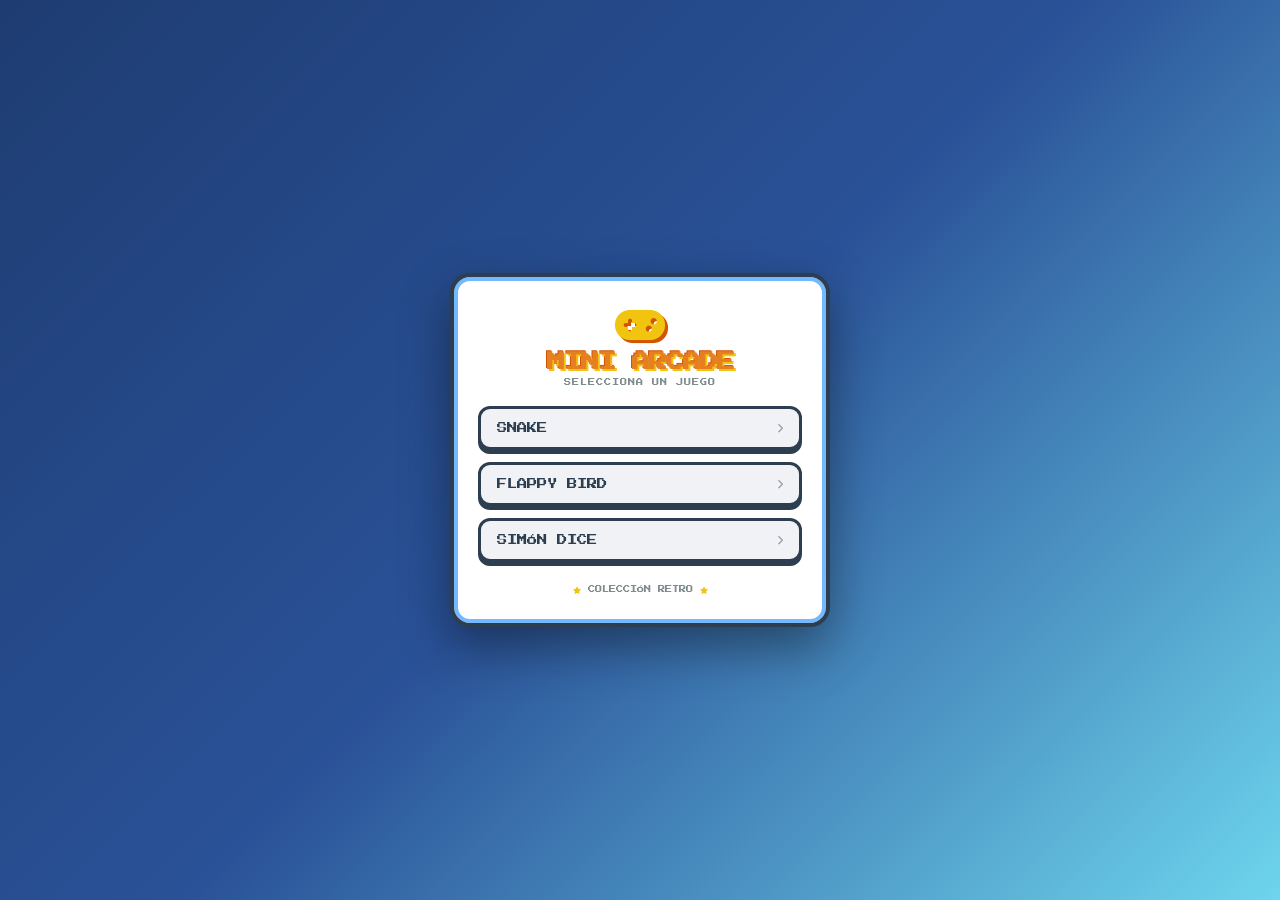
<file: index.html>
<!DOCTYPE html>
<html lang="es">
<head>
  <meta charset="UTF-8">
  <meta name="viewport" content="width=device-width, initial-scale=1.0">
  <title> Mini Arcade </title>
  
  <!-- Google Fonts: Retro Gaming Font -->
  <link rel="preconnect" href="https://fonts.googleapis.com">
  <link rel="preconnect" href="https://fonts.gstatic.com" crossorigin>
  <link href="https://fonts.googleapis.com/css2?family=Press+Start+2P&display=swap" rel="stylesheet">
  
  <!-- FontAwesome Icons -->
  <link rel="stylesheet" href="https://cdnjs.cloudflare.com/ajax/libs/font-awesome/6.5.1/css/all.min.css">
  
  <link rel="stylesheet" href="style.css">
  <link rel="icon" type="image/png" href="favicon.png">
</head>
<body>

  <main class="menu-card">
    <header class="menu-header">
      <i class="fa-solid fa-gamepad header-icon"></i>
      <h1>MINI ARCADE</h1>
      <p class="subtitle">SELECCIONA UN JUEGO</p>
    </header>

    <nav class="game-list">
      <button class="menu-btn btn-snake" onclick="location.href='Snake/index.html'">
        <span>SNAKE</span>
        <i class="fa-solid fa-chevron-right arrow"></i>
      </button>

      <button class="menu-btn btn-flappy" onclick="location.href='FlappyBird/index.html'">
        <span>FLAPPY BIRD</span>
        <i class="fa-solid fa-chevron-right arrow"></i>
      </button>

      <button class="menu-btn btn-simon" onclick="location.href='SimonDice/index.html'">
        <span>SIMÓN DICE</span>
        <i class="fa-solid fa-chevron-right arrow"></i>
      </button>
    </nav>

    <footer class="menu-footer">
      <p><i class="fa-solid fa-star"></i> COLECCIÓN RETRO <i class="fa-solid fa-star"></i></p>
    </footer>
  </main>

</body>
</html>
</file>
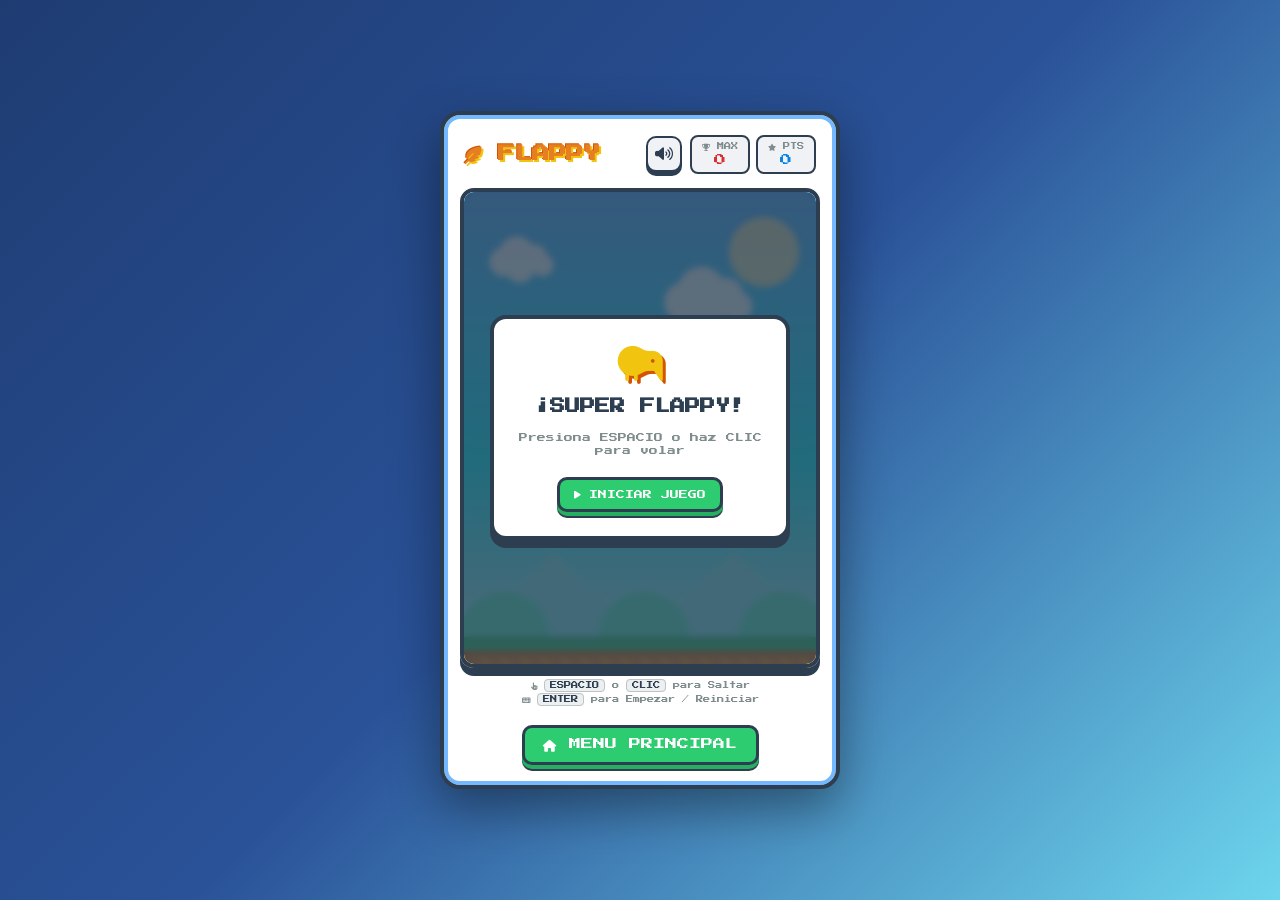
<file: FlappyBird/index.html>
<!DOCTYPE html>
<html lang="es">
<head>
  <meta charset="UTF-8">
  <meta name="viewport" content="width=device-width, initial-scale=1.0">
  <title>Flappy Bird</title>
  <link rel="icon" type="image/png" href="../favicon.png">

  <!-- Google Fonts: Retro Gaming Font -->
  <link rel="preconnect" href="https://fonts.googleapis.com">
  <link rel="preconnect" href="https://fonts.gstatic.com" crossorigin>
  <link href="https://fonts.googleapis.com/css2?family=Press+Start+2P&display=swap" rel="stylesheet">

  <!-- FontAwesome Icons -->
  <link rel="stylesheet" href="https://cdnjs.cloudflare.com/ajax/libs/font-awesome/6.5.1/css/all.min.css">


  <!-- Archivo CSS externo -->
  <link rel="stylesheet" href="style.css">
</head>
<body>

  <main class="game-card">
    <header class="game-header">
      <div class="header-title">
        <h1><i class="fa-solid fa-feather-pointed"></i> FLAPPY</h1>
      </div>
      
      <div class="header-right">
        <button id="muteBtn" class="btn-icon" title="Silenciar / Activar sonido">
          <i id="muteIcon" class="fa-solid fa-volume-high"></i>
        </button>

        <div class="scoreboard">
          <div class="score-box">
            <span class="label"><i class="fa-solid fa-trophy"></i> MAX</span>
            <span id="highScore">0</span>
          </div>
          <div class="score-box highlight">
            <span class="label"><i class="fa-solid fa-star"></i> PTS</span>
            <span id="score">0</span>
          </div>
        </div>
      </div>
    </header>

    <div class="canvas-wrapper">
      <canvas id="gameCanvas" width="360" height="480"></canvas>
      
      <!-- Overlay de Inicio -->
      <div id="startOverlay" class="overlay">
        <div class="overlay-content">
          <i class="fa-solid fa-kiwi-bird start-icon"></i>
          <h2>¡SUPER FLAPPY!</h2>
          <p>Presiona ESPACIO o haz CLIC para volar</p>
          <button id="startBtn" class="btn-primary">
            <i class="fa-solid fa-play"></i> INICIAR JUEGO
          </button>
        </div>
      </div>

      <!-- Overlay de Game Over -->
      <div id="gameOverOverlay" class="overlay hidden">
        <div class="overlay-content">
          <i class="fa-solid fa-heart-crack death-icon"></i>
          <h2>¡GAME OVER!</h2>
          <p class="final-score-badge">Puntaje: <span id="finalScore">0</span></p>
          <button id="restartBtn" class="btn-primary">
            <i class="fa-solid fa-rotate-right"></i> REINICIAR (ENTER)
          </button>
        </div>
      </div>
    </div>

    <footer class="game-controls">
      <p><i class="fa-solid fa-hand-pointer"></i> <span>ESPACIO</span> o <span>CLIC</span> para Saltar</p>
      <p><i class="fa-solid fa-keyboard"></i> <span>ENTER</span> para Empezar / Reiniciar</p>

      <button class="btn-primary back-btn" onclick="location.href='../index.html'">
        <i class="fa-solid fa-house"></i> MENU PRINCIPAL
     </button>
    </footer>
  </main>

  <!-- Archivo JavaScript externo -->
  <script src="script.js"></script>
</body>
</html>
</file>
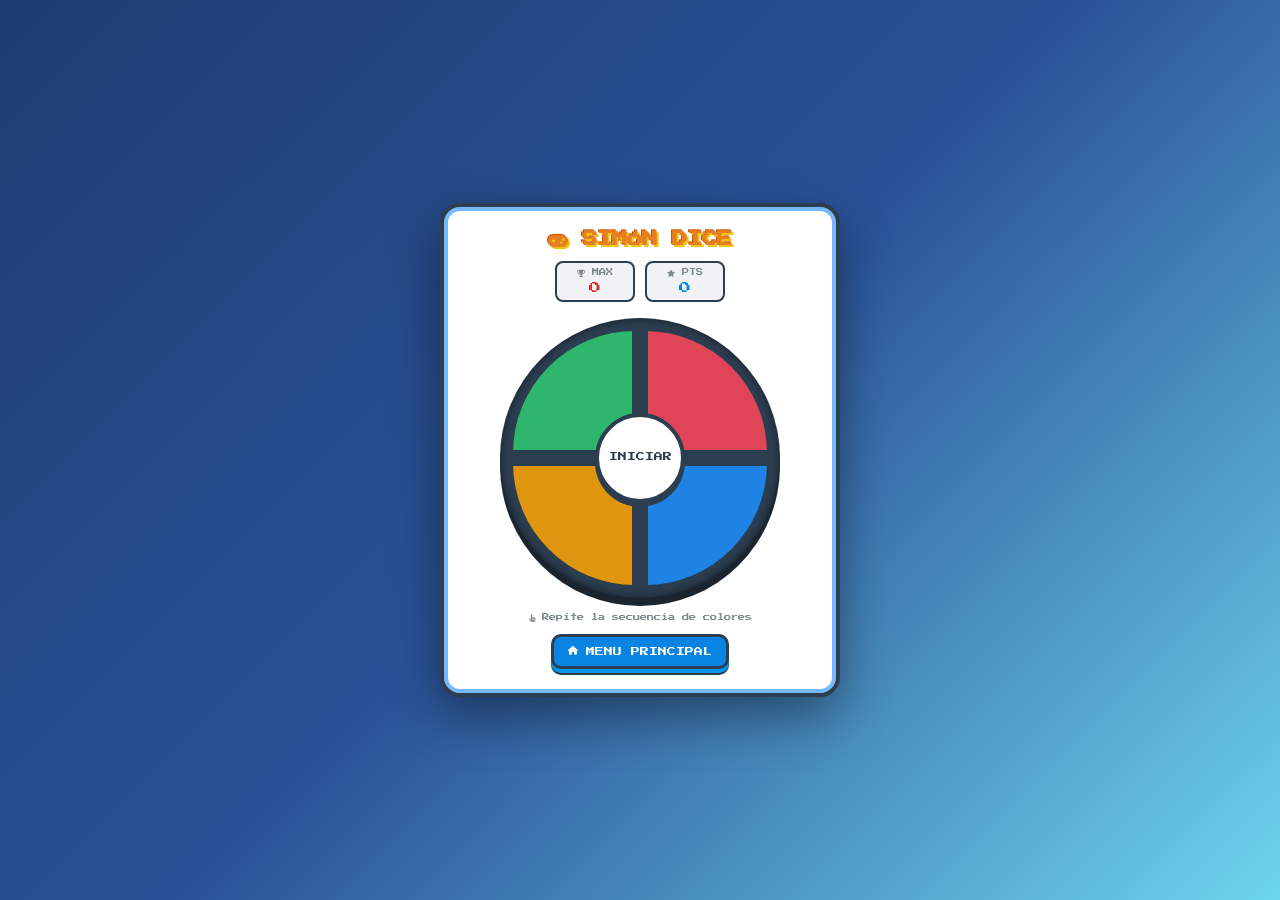
<file: SimonDice/index.html>
<!DOCTYPE html>
<html lang="es">
<head>
  <meta charset="UTF-8">
  <meta name="viewport" content="width=device-width, initial-scale=1.0">
  <title>Simón Dice</title>
  
  <link rel="preconnect" href="https://fonts.googleapis.com">
  <link rel="preconnect" href="https://fonts.gstatic.com" crossorigin>
  <link href="https://fonts.googleapis.com/css2?family=Press+Start+2P&display=swap" rel="stylesheet">
  <link rel="stylesheet" href="https://cdnjs.cloudflare.com/ajax/libs/font-awesome/6.5.1/css/all.min.css">
  <link rel="stylesheet" href="style.css">
</head>
<body>

  <main class="game-card">
    <header class="game-header">
      <h1><i class="fa-solid fa-gamepad"></i> SIMÓN DICE</h1>
      <div class="scoreboard">
        <div class="score-box">
          <span class="label"><i class="fa-solid fa-trophy"></i> MAX</span>
          <span id="highscore">0</span>
        </div>
        <div class="score-box highlight">
          <span class="label"><i class="fa-solid fa-star"></i> PTS</span>
          <span id="score">0</span>
        </div>
      </div>
    </header>

    <div class="board">
      <div class="simon-grid">
        <div class="pad green" id="pad-0" data-color="0"></div>
        <div class="pad red" id="pad-1" data-color="1"></div>
        <div class="pad yellow" id="pad-2" data-color="2"></div>
        <div class="pad blue" id="pad-3" data-color="3"></div>
        
        <button class="center-btn" id="startBtn">
          <span id="centerText">INICIAR</span>
        </button>
      </div>
    </div>

    <footer class="game-footer">
      <p class="instructions"><i class="fa-solid fa-hand-pointer"></i> Repite la secuencia de colores</p>
      <p id="gameOverMsg" class="game-over hidden"><i class="fa-solid fa-triangle-exclamation"></i> ¡PERDISTE! Clic al centro para reiniciar</p>
      
      <button class="btn-primary back-btn" onclick="location.href='../index.html'">
        <i class="fa-solid fa-house"></i> MENU PRINCIPAL
      </button>
    </footer>
  </main>

  <script src="script.js"></script>
</body>
</html>
</file>
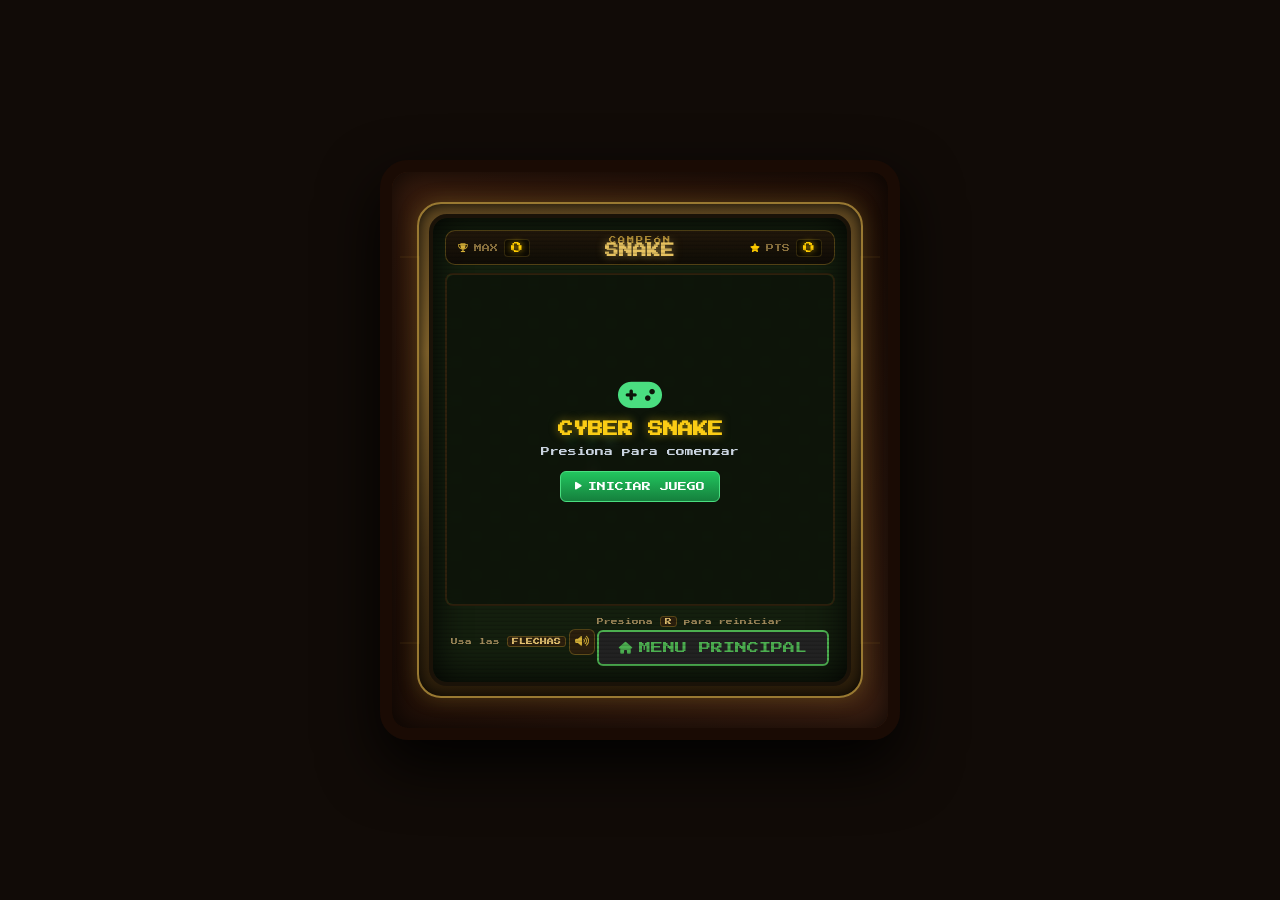
<file: Snake/index.html>
<!DOCTYPE html>
<html lang="es">
<head>
  <meta charset="UTF-8">
  <meta name="viewport" content="width=device-width, initial-scale=1.0">
  <title>Campeón Snake Arcade</title>
  <link rel="icon" type="image/png" href="../favicon.png">

  <!-- Fuente Retro Pixel -->
  <link rel="preconnect" href="https://fonts.googleapis.com">
  <link rel="preconnect" href="https://fonts.gstatic.com" crossorigin>
  <link href="https://fonts.googleapis.com/css2?family=Press+Start+2P&display=swap" rel="stylesheet">

  <!-- FontAwesome Icons -->
  <link rel="stylesheet" href="https://cdnjs.cloudflare.com/ajax/libs/font-awesome/6.5.1/css/all.min.css">

  <link rel="stylesheet" href="style.css">
</head>
<body>

  <!-- Mueble de Madera Arcade -->
  <div class="arcade-cabinet">
    
    <!-- Grabados / Detalle lateral de la madera -->
    <div class="wood-carving-left"></div>
    <div class="wood-carving-right"></div>

    <!-- Bisel / Marco Dorado de la Pantalla CRT -->
    <div class="crt-frame">
      
      <!-- Contenedor Principal de la Pantalla -->
      <div class="screen-container">
        
        <!-- Header superior dentro de la pantalla (Marcadores) -->
        <header class="arcade-header">
          <div class="score-display">
            <i class="fa-solid fa-trophy trophy-icon"></i>
            <span class="label">MAX</span>
            <span id="highScore" class="digital-num">0</span>
          </div>

          <div class="game-title">
            <span>CAMPEÓN</span>
            <h1>SNAKE</h1>
          </div>

          <div class="score-display">
            <i class="fa-solid fa-star star-icon"></i>
            <span class="label">PTS</span>
            <span id="score" class="digital-num">0</span>
          </div>
        </header>

        <!-- Lienzo del Juego (Canvas) -->
        <div class="canvas-wrapper">
          <canvas id="gameCanvas" width="400" height="340"></canvas>

          <!-- Overlay de Inicio -->
          <div id="startOverlay" class="overlay">
            <div class="overlay-content">
              <i class="fa-solid fa-gamepad start-icon"></i>
              <h2>CYBER SNAKE</h2>
              <p>Presiona para comenzar</p>
              <button id="startBtn" class="btn-primary">
                <i class="fa-solid fa-play"></i> INICIAR JUEGO
              </button>
            </div>
          </div>

          <!-- Overlay de Game Over -->
          <div id="gameOverOverlay" class="overlay hidden">
            <div class="overlay-content">
              <i class="fa-solid fa-skull-crossbones death-icon"></i>
              <h2>GAME OVER</h2>
              <p>Puntaje final: <span id="finalScore">0</span></p>
              <button id="restartBtn" class="btn-primary">
                <i class="fa-solid fa-rotate-right"></i> REINICIAR
              </button>
            </div>
          </div>
        </div>

        <!-- Controles Táctiles (D-Pad solo visible en móviles) -->
        <div class="dpad-container" id="dpadContainer">
          <button class="dpad-btn up" id="btnUp"><i class="fa-solid fa-caret-up"></i></button>
          <div class="dpad-middle">
            <button class="dpad-btn left" id="btnLeft"><i class="fa-solid fa-caret-left"></i></button>
            <button class="dpad-btn right" id="btnRight"><i class="fa-solid fa-caret-right"></i></button>
          </div>
          <button class="dpad-btn down" id="btnDown"><i class="fa-solid fa-caret-down"></i></button>
        </div>

        <!-- Footer inferior dentro de la pantalla (Instrucciones & Sonido) -->
        <footer class="arcade-footer">
          <div class="controls-hint">
            Usa las <strong>FLECHAS</strong>
          </div>
          <button id="muteBtn" class="btn-icon" title="Silenciar / Activar sonido">
            <i id="muteIcon" class="fa-solid fa-volume-high"></i>
          </button>
          <div class="controls-hint">
            Presiona <span class="key">R</span> para reiniciar

            <button class="btn-primary back-btn" onclick="location.href='../index.html'">
                <i class="fa-solid fa-house"></i> MENU PRINCIPAL
            </button>
          </div>
        </footer>

      </div> <!-- fin screen-container -->
    </div> <!-- fin crt-frame -->
  </div> <!-- fin arcade-cabinet -->

  <script src="script.js"></script>
</body>
</html>
</file>
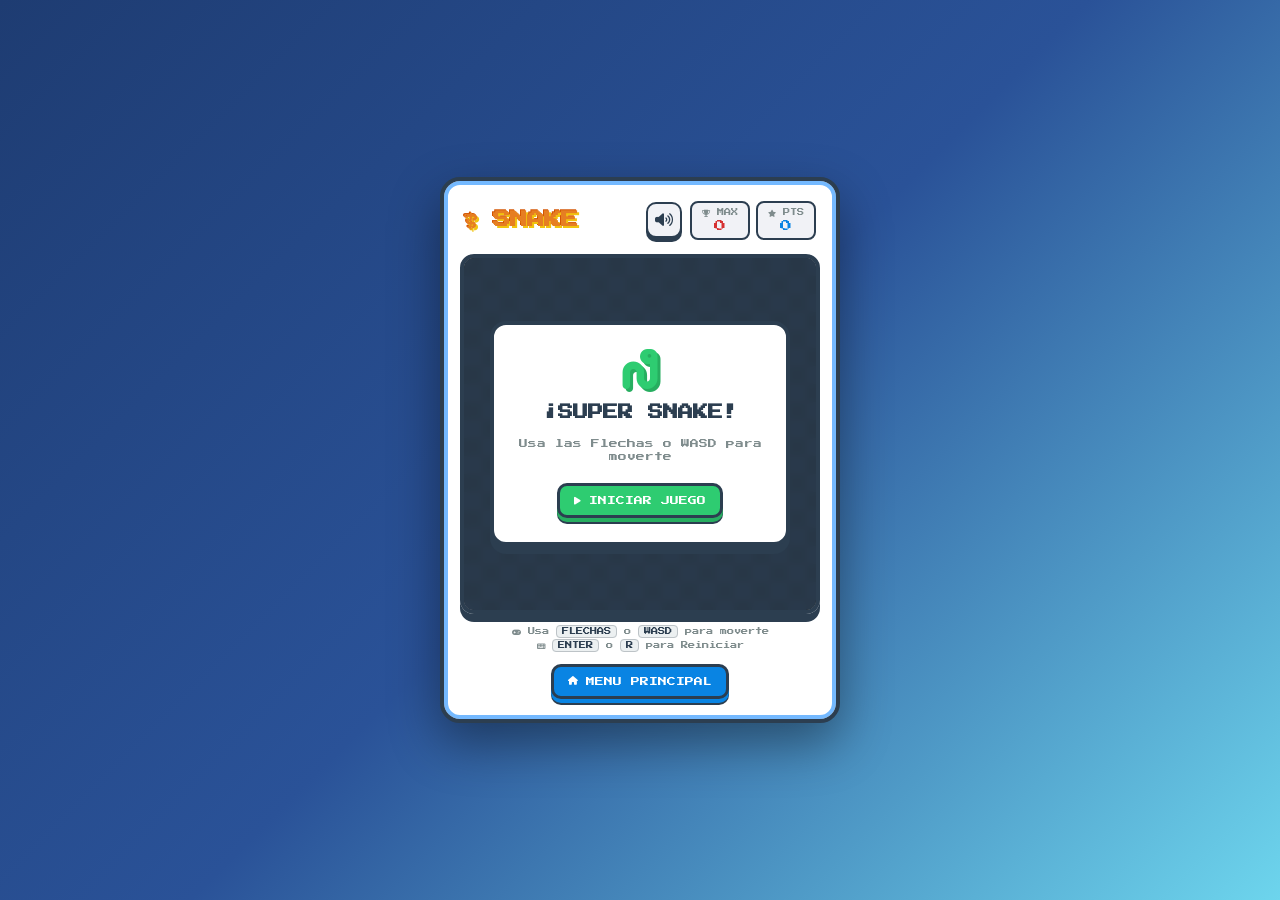
<file: frontend/Snake/index.html>
<!DOCTYPE html>
<html lang="es">
<head>
  <meta charset="UTF-8">
  <meta name="viewport" content="width=device-width, initial-scale=1.0">
  <title> Super Snake Arcade</title>
  <link rel="icon" type="image/png" href="../favicon.png">

  <link rel="preconnect" href="https://fonts.googleapis.com">
  <link rel="preconnect" href="https://fonts.gstatic.com" crossorigin>
  <link href="https://fonts.googleapis.com/css2?family=Press+Start+2P&display=swap" rel="stylesheet">
  <link rel="stylesheet" href="https://cdnjs.cloudflare.com/ajax/libs/font-awesome/6.5.1/css/all.min.css">
  <link rel="stylesheet" href="style.css">
</head>
<body>

  <main class="game-card">
    <header class="game-header">
      <div class="header-title">
        <h1><i class="fa-solid fa-staff-snake"></i> SNAKE</h1>
      </div>
      
      <div class="header-right">
        <button id="muteBtn" class="btn-icon" title="Silenciar / Activar sonido">
          <i id="muteIcon" class="fa-solid fa-volume-high"></i>
        </button>

        <div class="scoreboard">
          <div class="score-box">
            <span class="label"><i class="fa-solid fa-trophy"></i> MAX</span>
            <span id="highScore">0</span>
          </div>
          <div class="score-box highlight">
            <span class="label"><i class="fa-solid fa-star"></i> PTS</span>
            <span id="score">0</span>
          </div>
        </div>
      </div>
    </header>

    <div class="canvas-wrapper">
      <canvas id="gameCanvas" width="360" height="360"></canvas>
      
      <!-- Overlay de Inicio -->
      <div id="startOverlay" class="overlay">
        <div class="overlay-content">
          <i class="fa-solid fa-worm start-icon"></i>
          <h2>¡SUPER SNAKE!</h2>
          <p>Usa las Flechas o WASD para moverte</p>
          <button id="startBtn" class="btn-primary">
            <i class="fa-solid fa-play"></i> INICIAR JUEGO
          </button>
        </div>
      </div>

      <!-- Overlay de Game Over -->
      <div id="gameOverOverlay" class="overlay hidden">
        <div class="overlay-content">
          <i class="fa-solid fa-skull-crossbones death-icon"></i>
          <h2>¡GAME OVER!</h2>
          <p class="final-score-badge">Puntaje: <span id="finalScore">0</span></p>
          <button id="restartBtn" class="btn-primary">
            <i class="fa-solid fa-rotate-right"></i> REINICIAR (ENTER)
          </button>
        </div>
      </div>
    </div>

    <footer class="game-controls">
      <p><i class="fa-solid fa-gamepad"></i> Usa <span>FLECHAS</span> o <span>WASD</span> para moverte</p>
      <p><i class="fa-solid fa-keyboard"></i> <span>ENTER</span> o <span>R</span> para Reiniciar</p>

      <button class="btn-primary back-btn" onclick="location.href='../index.html'">
        <i class="fa-solid fa-house"></i> MENU PRINCIPAL
      </button>
    </footer>
  </main>

  <script src="script.js"></script>
</body>
</html>
</file>
<file: style.css>
:root {
  --bg-gradient: linear-gradient(135deg, #1e3c72 0%, #2a5298 50%, #6dd5ed 100%);
  --text-dark: #2c3e50;
  --font-retro: 'Press Start 2P', monospace;
}

* {
  margin: 0;
  padding: 0;
  box-sizing: border-box;
}

body {
  background: var(--bg-gradient);
  color: var(--text-dark);
  font-family: var(--font-retro);
  display: flex;
  justify-content: center;
  align-items: center;
  min-height: 100vh;
  overflow: hidden;
}

.menu-card {
  background: #ffffff;
  border: 4px solid #2c3e50;
  border-radius: 20px;
  padding: 28px 24px;
  box-shadow: 0 20px 50px rgba(0, 0, 0, 0.4), inset 0 0 0 4px #74b9ff;
  display: flex;
  flex-direction: column;
  align-items: center;
  gap: 20px;
  width: 380px;
  animation: fadeIn 0.3s ease-out;
}

.menu-header {
  text-align: center;
  display: flex;
  flex-direction: column;
  align-items: center;
  gap: 8px;
}

.header-icon {
  font-size: 2.5rem;
  color: #f1c40f;
  text-shadow: 3px 3px 0 #d35400;
  animation: bounce 1.2s infinite alternate ease-in-out;
}

h1 {
  font-size: 1.15rem;
  color: #e67e22;
  text-shadow: 2px 2px 0px #f1c40f, -1px -1px 0px #d35400;
  letter-spacing: -1px;
}

.subtitle {
  font-size: 0.45rem;
  color: #7f8c8d;
  letter-spacing: 1px;
}

.game-list {
  width: 100%;
  display: flex;
  flex-direction: column;
  gap: 12px;
}

.menu-btn {
  width: 100%;
  background: #f1f2f6;
  color: #2c3e50;
  border: 3px solid #2c3e50;
  font-family: var(--font-retro);
  padding: 14px 16px;
  font-size: 0.65rem;
  border-radius: 12px;
  cursor: pointer;
  transition: all 0.15s ease;
  display: flex;
  align-items: center;
  justify-content: space-between;
  box-shadow: 0 4px 0 #2c3e50;
}

.menu-btn span {
  flex-grow: 1;
  text-align: left;
}

.menu-btn .arrow {
  font-size: 0.6rem;
  opacity: 0.5;
  transition: transform 0.15s ease;
}

/* Efectos de Hover */
.btn-snake:hover {
  background: #2ecc71;
  color: #ffffff;
  transform: translateY(-2px);
  box-shadow: 0 6px 0 #27ae60, 0 8px 0 #2c3e50;
}

.btn-flappy:hover {
  background: #f1c40f;
  color: #ffffff;
  transform: translateY(-2px);
  box-shadow: 0 6px 0 #d35400, 0 8px 0 #2c3e50;
}

.btn-simon:hover {
  background: #0984e3;
  color: #ffffff;
  transform: translateY(-2px);
  box-shadow: 0 6px 0 #0984e3, 0 8px 0 #2c3e50;
}

.menu-btn:hover .arrow {
  opacity: 1;
  transform: translateX(3px);
}

.menu-footer {
  font-size: 0.45rem;
  color: #7f8c8d;
  margin-top: 4px;
}

.menu-footer i {
  color: #f1c40f;
}

@keyframes fadeIn {
  from { opacity: 0; transform: scale(0.95); }
  to { opacity: 1; transform: scale(1); }
}

@keyframes bounce {
  from { transform: translateY(0); }
  to { transform: translateY(-8px); }
}
</file>
<file: FlappyBird/style.css>
:root {
  --bg-color: #1a2636;
  --card-bg: rgba(255, 255, 255, 0.95);
  --accent-yellow: #ffd000;
  --accent-green: #2ecc71;
  --accent-red: #ff4757;
  --accent-blue: #00a8ff;
  --text-dark: #2c3e50;
  --font-retro: 'Press Start 2P', monospace;
}

* {
  margin: 0;
  padding: 0;
  box-sizing: border-box;
}

body {
  background: linear-gradient(135deg, #1e3c72 0%, #2a5298 50%, #6dd5ed 100%);
  color: var(--text-dark);
  font-family: var(--font-retro);
  display: flex;
  justify-content: center;
  align-items: center;
  min-height: 100vh;
  overflow: hidden;
  position: relative;
}

.game-card {
  position: relative;
  z-index: 1;
  background: #ffffff;
  border: 4px solid #2c3e50;
  border-radius: 20px;
  padding: 20px;
  box-shadow: 0 20px 50px rgba(0, 0, 0, 0.4), inset 0 0 0 4px #74b9ff;
  display: flex;
  flex-direction: column;
  align-items: center;
  gap: 14px;
  width: 400px;
}

.game-header {
  width: 100%;
  display: flex;
  justify-content: space-between;
  align-items: center;
}

.header-title {
  display: flex;
  align-items: center;
  gap: 8px;
}

h1 {
  font-size: 1.1rem;
  color: #e67e22;
  text-shadow: 2px 2px 0px #f1c40f, -1px -1px 0px #d35400;
  letter-spacing: -1px;
}

.header-right {
  display: flex;
  align-items: center;
  gap: 8px;
}

.btn-icon {
  background: #f1f2f6;
  border: 2px solid #2c3e50;
  color: #2c3e50;
  width: 36px;
  height: 36px;
  border-radius: 10px;
  cursor: pointer;
  display: flex;
  justify-content: center;
  align-items: center;
  font-size: 0.9rem;
  transition: all 0.15s ease;
  box-shadow: 0 4px 0 #2c3e50;
}

.btn-icon:hover {
  background: #ffeaa7;
  transform: translateY(-2px);
  box-shadow: 0 6px 0 #2c3e50;
}

.btn-icon.muted {
  color: #a4b0be;
}

.scoreboard {
  display: flex;
  gap: 6px;
}

.score-box {
  background: #f1f2f6;
  padding: 6px 8px;
  border-radius: 8px;
  border: 2px solid #2c3e50;
  display: flex;
  flex-direction: column;
  align-items: center;
  font-size: 0.5rem;
  min-width: 60px;
}

.score-box .label {
  color: #7f8c8d;
  margin-bottom: 3px;
  font-size: 0.45rem;
}

.score-box.highlight #score {
  color: #0984e3;
  font-size: 0.75rem;
}

.score-box #highScore {
  color: #d63031;
  font-size: 0.75rem;
}

.canvas-wrapper {
  position: relative;
  border-radius: 14px;
  overflow: hidden;
  box-shadow: 0 8px 0 #2c3e50;
  border: 4px solid #2c3e50;
  width: 360px;
  height: 480px;
}

canvas {
  display: block;
  background: #70c5ce;
}

.overlay {
  position: absolute;
  top: 0;
  left: 0;
  width: 100%;
  height: 100%;
  background: rgba(44, 62, 80, 0.75);
  backdrop-filter: blur(3px);
  display: flex;
  justify-content: center;
  align-items: center;
  animation: fadeIn 0.25s ease;
  z-index: 10;
}

.overlay-content {
  text-align: center;
  display: flex;
  flex-direction: column;
  align-items: center;
  gap: 14px;
  padding: 24px;
  background: #ffffff;
  border: 4px solid #2c3e50;
  border-radius: 16px;
  box-shadow: 0 8px 0 #2c3e50;
  width: 85%;
}

.start-icon {
  font-size: 2.5rem;
  color: #f1c40f;
  text-shadow: 3px 3px 0 #d35400;
  animation: bounce 1.2s infinite alternate ease-in-out;
}

.death-icon {
  font-size: 2.5rem;
  color: #e74c3c;
  text-shadow: 3px 3px 0 #c0392b;
  animation: shake 0.5s infinite;
}

.overlay h2 {
  color: #2c3e50;
  font-size: 0.95rem;
  line-height: 1.3;
}

#gameOverOverlay h2 {
  color: #c0392b;
}

.overlay p {
  font-size: 0.55rem;
  color: #7f8c8d;
  line-height: 1.5;
}

.final-score-badge {
  font-size: 0.8rem !important;
  color: #27ae60 !important;
  font-weight: bold;
  margin-top: 4px;
}

.btn-primary {
  margin-top: 6px;
  background: #2ecc71;
  color: #ffffff;
  border: 3px solid #2c3e50;
  font-family: var(--font-retro);
  padding: 10px 14px;
  font-size: 0.55rem;
  border-radius: 10px;
  cursor: pointer;
  transition: all 0.15s ease;
  display: flex;
  align-items: center;
  gap: 8px;
  box-shadow: 0 4px 0 #27ae60, 0 6px 0 #2c3e50;
}

.btn-primary:hover {
  transform: translateY(-2px);
  background: #58d68d;
  box-shadow: 0 6px 0 #27ae60, 0 8px 0 #2c3e50;
}

.game-controls {
  font-size: 0.45rem;
  color: #7f8c8d;
  display: flex;
  flex-direction: column;
  gap: 6px;
  text-align: center;
}

.game-controls span {
  color: #2c3e50;
  background: #ecf0f1;
  border: 1px solid #bdc3c7;
  padding: 2px 5px;
  border-radius: 4px;
}

.hidden {
  display: none !important;
}

.back-btn {
  margin-top: 15px;
  display: inline-block;
  font-size: 12px;
}

@keyframes fadeIn {
  from { opacity: 0; transform: scale(0.95); }
  to { opacity: 1; transform: scale(1); }
}

@keyframes bounce {
  from { transform: translateY(0); }
  to { transform: translateY(-10px); }
}

@keyframes shake {
  0%, 100% { transform: rotate(0deg); }
  25% { transform: rotate(-8deg); }
  75% { transform: rotate(8deg); }
}
</file>
<file: SimonDice/style.css>
:root {
  --bg-gradient: linear-gradient(135deg, #1e3c72 0%, #2a5298 50%, #6dd5ed 100%);
  --text-dark: #2c3e50;
  --font-retro: 'Press Start 2P', monospace;
  
  /* Colores Simon Arcade */
  --green: #2ecc71;
  --green-active: #a3e635;
  --red: #ff4757;
  --red-active: #ff7675;
  --yellow: #ffa502;
  --yellow-active: #ffeaa7;
  --blue: #1e90ff;
  --blue-active: #74b9ff;
}

* {
  margin: 0;
  padding: 0;
  box-sizing: border-box;
}

body {
  background: var(--bg-gradient);
  color: var(--text-dark);
  font-family: var(--font-retro);
  display: flex;
  justify-content: center;
  align-items: center;
  min-height: 100vh;
  overflow: hidden;
}

.game-card {
  background: #ffffff;
  border: 4px solid #2c3e50;
  border-radius: 20px;
  padding: 24px;
  box-shadow: 0 20px 50px rgba(0, 0, 0, 0.4), inset 0 0 0 4px #74b9ff;
  display: flex;
  flex-direction: column;
  align-items: center;
  gap: 16px;
  width: 400px;
}

.game-header {
  width: 100%;
  display: flex;
  flex-direction: column;
  align-items: center;
  gap: 12px;
}

h1 {
  font-size: 1rem;
  color: #e67e22;
  text-shadow: 2px 2px 0px #f1c40f, -1px -1px 0px #d35400;
  letter-spacing: -1px;
}

.scoreboard {
  display: flex;
  gap: 10px;
}

.score-box {
  background: #f1f2f6;
  padding: 6px 10px;
  border-radius: 8px;
  border: 2px solid #2c3e50;
  display: flex;
  flex-direction: column;
  align-items: center;
  font-size: 0.5rem;
  min-width: 80px;
}

.score-box .label {
  color: #7f8c8d;
  margin-bottom: 4px;
  font-size: 0.45rem;
}

.score-box.highlight #score {
  color: #0984e3;
  font-size: 0.75rem;
}

.score-box #highscore {
  color: #d63031;
  font-size: 0.75rem;
}

/* Tablero circular de Simón */
.board {
  position: relative;
  width: 280px;
  height: 280px;
  border-radius: 50%;
  background: #2c3e50;
  padding: 10px;
  box-shadow: 0 8px 0 #1a252f, inset 0 0 10px rgba(0, 0, 0, 0.5);
}

.simon-grid {
  position: relative;
  width: 100%;
  height: 100%;
  display: grid;
  grid-template-columns: 1fr 1fr;
  grid-template-rows: 1fr 1fr;
  gap: 10px;
  border-radius: 50%;
  overflow: hidden;
}

.pad {
  cursor: pointer;
  transition: all 0.1s ease;
  border: 3px solid #2c3e50;
  opacity: 0.85;
}

.pad:hover {
  opacity: 1;
}

.pad.green {
  background: var(--green);
  border-top-left-radius: 100%;
}

.pad.red {
  background: var(--red);
  border-top-right-radius: 100%;
}

.pad.yellow {
  background: var(--yellow);
  border-bottom-left-radius: 100%;
}

.pad.blue {
  background: var(--blue);
  border-bottom-right-radius: 100%;
}

/* Efecto de encendido */
.pad.green.active {
  background: var(--green-active);
  box-shadow: 0 0 25px var(--green-active);
  opacity: 1;
}

.pad.red.active {
  background: var(--red-active);
  box-shadow: 0 0 25px var(--red-active);
  opacity: 1;
}

.pad.yellow.active {
  background: var(--yellow-active);
  box-shadow: 0 0 25px var(--yellow-active);
  opacity: 1;
}

.pad.blue.active {
  background: var(--blue-active);
  box-shadow: 0 0 25px var(--blue-active);
  opacity: 1;
}

/* Botón Central */
.center-btn {
  position: absolute;
  top: 50%;
  left: 50%;
  transform: translate(-50%, -50%);
  width: 90px;
  height: 90px;
  border-radius: 50%;
  background: #ffffff;
  border: 4px solid #2c3e50;
  display: flex;
  justify-content: center;
  align-items: center;
  cursor: pointer;
  box-shadow: 0 4px 0 #2c3e50;
  transition: all 0.15s ease;
  font-family: var(--font-retro);
  z-index: 5;
}

.center-btn:hover {
  transform: translate(-50%, -52%);
  background: #ffeaa7;
  box-shadow: 0 6px 0 #2c3e50;
}

.center-btn:active {
  transform: translate(-50%, -48%);
  box-shadow: 0 2px 0 #2c3e50;
}

#centerText {
  font-size: 0.55rem;
  color: #2c3e50;
  text-align: center;
  line-height: 1.2;
}

/* Footer y Botones */
.game-footer {
  width: 100%;
  text-align: center;
  display: flex;
  flex-direction: column;
  align-items: center;
  gap: 12px;
}

.instructions {
  font-size: 0.45rem;
  color: #7f8c8d;
}

.game-over {
  font-size: 0.45rem;
  color: #e74c3c;
  animation: shake 0.5s infinite;
}

.hidden {
  display: none !important;
}

.btn-primary {
  background: #2ecc71;
  color: #ffffff;
  border: 3px solid #2c3e50;
  font-family: var(--font-retro);
  padding: 10px 14px;
  font-size: 0.55rem;
  border-radius: 10px;
  cursor: pointer;
  box-shadow: 0 4px 0 #27ae60, 0 6px 0 #2c3e50;
  transition: all 0.15s ease;
  display: inline-flex;
  align-items: center;
  gap: 8px;
  text-decoration: none;
}

.btn-primary:hover {
  transform: translateY(-2px);
  box-shadow: 0 6px 0 #27ae60, 0 8px 0 #2c3e50;
}

.btn-primary:active {
  transform: translateY(2px);
  box-shadow: 0 2px 0 #27ae60, 0 4px 0 #2c3e50;
}

.back-btn {
  background: #0984e3 !important;
  box-shadow: 0 4px 0 #0097e6, 0 6px 0 #2c3e50 !important;
}

.back-btn:hover {
  background: #74b9ff !important;
  box-shadow: 0 6px 0 #0097e6, 0 8px 0 #2c3e50 !important;
}

@keyframes shake {
  0%, 100% { transform: rotate(0deg); }
  25% { transform: rotate(-2deg); }
  75% { transform: rotate(2deg); }
}
</file>
<file: Snake/style.css>
:root {
  --wood-dark: #2b170c;
  --wood-mid: #3d2112;
  --wood-light: #522d19;
  --gold-accent: #d4af37;
  --gold-glow: rgba(212, 175, 55, 0.4);
  --digital-yellow: #ffcc00;
  --font-retro: 'Press Start 2P', monospace;
}

* {
  margin: 0;
  padding: 0;
  box-sizing: border-box;
}

body {
  background-color: #110b07;
  display: flex;
  justify-content: center;
  align-items: center;
  min-height: 100vh;
  font-family: var(--font-retro);
  overflow: hidden;
}

/* Mueble Arcade de Madera con Relieve */
.arcade-cabinet {
  position: relative;
  width: 520px;
  background: linear-gradient(135deg, #381c0e 0%, #200f07 50%, #3d2012 100%);
  border: 12px solid #1a0b04;
  border-radius: 28px;
  padding: 30px 25px;
  box-shadow: 
    inset 0 0 30px rgba(0, 0, 0, 0.8),
    0 25px 60px rgba(0, 0, 0, 0.9);
  display: flex;
  justify-content: center;
  align-items: center;
}

/* Grabados decorativos en los laterales de madera */
.wood-carving-left, .wood-carving-right {
  position: absolute;
  top: 15%;
  width: 20px;
  height: 70%;
  border-top: 2px solid rgba(212, 175, 55, 0.2);
  border-bottom: 2px solid rgba(212, 175, 55, 0.2);
  opacity: 0.3;
  pointer-events: none;
}
.wood-carving-left { left: 8px; border-right: 2px solid rgba(212, 175, 55, 0.2); }
.wood-carving-right { right: 8px; border-left: 2px solid rgba(212, 175, 55, 0.2); }

/* Bisel dorado / Marco de la pantalla CRT */
.crt-frame {
  width: 100%;
  background: linear-gradient(180deg, #5e4620 0%, #8a6a2f 30%, #4a3617 70%, #2b1d0a 100%);
  padding: 10px;
  border-radius: 24px;
  box-shadow: 
    inset 0 0 15px rgba(0, 0, 0, 0.9),
    0 0 20px rgba(212, 175, 55, 0.25);
  border: 2px solid #997932;
}

/* Pantalla CRT curvada en las esquinas con brillo interno */
.screen-container {
  background: #141f0e;
  border-radius: 18px;
  padding: 12px;
  box-shadow: inset 0 0 35px rgba(0, 0, 0, 0.95);
  border: 4px solid #1a1208;
  display: flex;
  flex-direction: column;
  align-items: center;
  gap: 8px;
  position: relative;
  overflow: hidden;
}

/* Efecto de líneas de escaneo CRT en la pantalla */
.screen-container::before {
  content: "";
  position: absolute;
  top: 0; left: 0; right: 0; bottom: 0;
  background: repeating-linear-gradient(
    rgba(0, 0, 0, 0) 0px,
    rgba(0, 0, 0, 0) 2px,
    rgba(0, 0, 0, 0.15) 3px,
    rgba(0, 0, 0, 0.15) 4px
  );
  pointer-events: none;
  z-index: 5;
}

/* Header superior (Marcador dorado / retro) */
.arcade-header {
  width: 100%;
  display: flex;
  justify-content: space-between;
  align-items: center;
  background: linear-gradient(180deg, rgba(35, 23, 10, 0.9) 0%, rgba(15, 10, 5, 0.9) 100%);
  border: 1px solid rgba(212, 175, 55, 0.3);
  border-radius: 10px;
  padding: 6px 12px;
}

.game-title {
  text-align: center;
}
.game-title span {
  font-size: 0.45rem;
  color: #b38f38;
  letter-spacing: 2px;
  display: block;
}
.game-title h1 {
  font-size: 0.85rem;
  color: #e6c260;
  text-shadow: 0 0 8px rgba(230, 194, 96, 0.6);
}

.score-display {
  display: flex;
  align-items: center;
  gap: 6px;
  font-size: 0.55rem;
}

.trophy-icon { color: #d4af37; }
.star-icon { color: #ffcc00; }
.label { color: #8c733f; font-size: 0.5rem; }

.digital-num {
  color: var(--digital-yellow);
  text-shadow: 0 0 6px rgba(255, 204, 0, 0.8);
  font-size: 0.75rem;
  background: #0d0a02;
  padding: 2px 6px;
  border-radius: 4px;
  border: 1px solid rgba(212, 175, 55, 0.2);
}

/* Contenedor del Canvas */
.canvas-wrapper {
  position: relative;
  width: 100%;
  border-radius: 8px;
  overflow: hidden;
  border: 2px solid #2e210d;
}

canvas {
  display: block;
  width: 100%;
  background: #1e3314;
}

/* Overlays (Inicio / Game Over) */
.overlay {
  position: absolute;
  top: 0; left: 0;
  width: 100%; height: 100%;
  background: rgba(12, 18, 9, 0.92);
  backdrop-filter: blur(3px);
  display: flex;
  justify-content: center;
  align-items: center;
  z-index: 10;
}

.overlay-content {
  text-align: center;
  display: flex;
  flex-direction: column;
  align-items: center;
  gap: 10px;
}

.start-icon { font-size: 2.2rem; color: #4ade80; }
.death-icon { font-size: 2.2rem; color: #ef4444; }

.overlay h2 {
  color: #facc15;
  font-size: 0.95rem;
  text-shadow: 0 0 8px rgba(250, 204, 21, 0.5);
}

.overlay p {
  font-size: 0.55rem;
  color: #cbd5e1;
}

.btn-primary {
  background: linear-gradient(180deg, #22c55e 0%, #15803d 100%);
  color: #fff;
  border: 1px solid #4ade80;
  font-family: var(--font-retro);
  padding: 10px 14px;
  font-size: 0.55rem;
  border-radius: 6px;
  cursor: pointer;
  transition: transform 0.15s ease;
  display: flex;
  align-items: center;
  gap: 6px;
  margin-top: 5px;
}

.btn-primary:hover {
  transform: scale(1.05);
}

/* Footer de la Pantalla Arcade */
.arcade-footer {
  width: 100%;
  display: flex;
  justify-content: space-between;
  align-items: center;
  padding: 4px 6px;
}

.controls-hint {
  font-size: 0.42rem;
  color: #a38c5d;
}

.controls-hint strong, .controls-hint .key {
  color: #e2c070;
  background: #2b1f0d;
  padding: 1px 4px;
  border-radius: 3px;
  border: 1px solid rgba(212, 175, 55, 0.3);
}

.btn-icon {
  background: #2b1f0d;
  border: 1px solid rgba(212, 175, 55, 0.3);
  color: #d4af37;
  width: 26px;
  height: 26px;
  border-radius: 6px;
  cursor: pointer;
  display: flex;
  justify-content: center;
  align-items: center;
  font-size: 0.7rem;
}

.btn-icon.muted {
  color: #64748b;
}

.hidden {
  display: none !important;
}

.back-menu {
  text-align: center;
  margin-top: 15px;
}

.back-btn {
  padding: 10px 20px;
  background: #222;
  border: 2px solid #4CAF50;
  color: #4CAF50;
  font-family: 'Press Start 2P', cursive;
  cursor: pointer;
  font-size: 12px;
}

.back-btn:hover {
  background: #4CAF50;
  color: black;
}
/* Oculto por defecto en computadoras y escritorios */
.dpad-container {
  display: none;
}

/* Solo se activa en celulares / dispositivos táctiles (pantallas <= 768px) */
@media (max-width: 768px) {
  body {
    padding: 10px;
  }

  .arcade-cabinet {
    width: 100%;
    max-width: 480px;
    padding: 15px 10px;
  }

  .dpad-container {
    display: flex;
    flex-direction: column;
    align-items: center;
    gap: 4px;
    margin-top: 6px;
    z-index: 20;
    user-select: none;
    -webkit-user-select: none;
    touch-action: manipulation;
  }

  .dpad-middle {
    display: flex;
    gap: 30px;
  }

  .dpad-btn {
    width: 46px;
    height: 46px;
    background: linear-gradient(180deg, #3d2112 0%, #1e0b04 100%);
    border: 2px solid var(--gold-accent);
    color: var(--digital-yellow);
    border-radius: 8px;
    font-size: 1.2rem;
    display: flex;
    justify-content: center;
    align-items: center;
    box-shadow: 0 4px 0 #100602, inset 0 1px 2px rgba(255, 255, 255, 0.2);
    cursor: pointer;
    touch-action: manipulation;
  }

  .dpad-btn:active {
    transform: translateY(2px);
    box-shadow: 0 2px 0 #100602;
    background: #522d19;
  }
}
</file>
<file: frontend/Snake/style.css>
:root {
  --bg-gradient: linear-gradient(135deg, #1e3c72 0%, #2a5298 50%, #6dd5ed 100%);
  --text-dark: #2c3e50;
  --font-retro: 'Press Start 2P', monospace;
}

* {
  margin: 0;
  padding: 0;
  box-sizing: border-box;
}

body {
  background: var(--bg-gradient);
  color: var(--text-dark);
  font-family: var(--font-retro);
  display: flex;
  justify-content: center;
  align-items: center;
  min-height: 100vh;
  overflow: hidden;
}

.game-card {
  position: relative;
  z-index: 1;
  background: #ffffff;
  border: 4px solid #2c3e50;
  border-radius: 20px;
  padding: 20px;
  box-shadow: 0 20px 50px rgba(0, 0, 0, 0.4), inset 0 0 0 4px #74b9ff;
  display: flex;
  flex-direction: column;
  align-items: center;
  gap: 14px;
  width: 400px;
}

.game-header {
  width: 100%;
  display: flex;
  justify-content: space-between;
  align-items: center;
}

.header-title {
  display: flex;
  align-items: center;
  gap: 8px;
}

h1 {
  font-size: 1.1rem;
  color: #e67e22;
  text-shadow: 2px 2px 0px #f1c40f, -1px -1px 0px #d35400;
  letter-spacing: -1px;
}

.header-right {
  display: flex;
  align-items: center;
  gap: 8px;
}

.btn-icon {
  background: #f1f2f6;
  border: 2px solid #2c3e50;
  color: #2c3e50;
  width: 36px;
  height: 36px;
  border-radius: 10px;
  cursor: pointer;
  display: flex;
  justify-content: center;
  align-items: center;
  font-size: 0.9rem;
  transition: all 0.15s ease;
  box-shadow: 0 4px 0 #2c3e50;
}

.btn-icon:hover {
  background: #ffeaa7;
  transform: translateY(-2px);
  box-shadow: 0 6px 0 #2c3e50;
}

.btn-icon.muted {
  color: #a4b0be;
}

.scoreboard {
  display: flex;
  gap: 6px;
}

.score-box {
  background: #f1f2f6;
  padding: 6px 8px;
  border-radius: 8px;
  border: 2px solid #2c3e50;
  display: flex;
  flex-direction: column;
  align-items: center;
  font-size: 0.5rem;
  min-width: 60px;
}

.score-box .label {
  color: #7f8c8d;
  margin-bottom: 3px;
  font-size: 0.45rem;
}

.score-box.highlight #score {
  color: #0984e3;
  font-size: 0.75rem;
}

.score-box #highScore {
  color: #d63031;
  font-size: 0.75rem;
}

.canvas-wrapper {
  position: relative;
  border-radius: 14px;
  overflow: hidden;
  box-shadow: 0 8px 0 #2c3e50;
  border: 4px solid #2c3e50;
  width: 360px;
  height: 360px;
}

canvas {
  display: block;
  background: #222f3e;
}

.overlay {
  position: absolute;
  top: 0;
  left: 0;
  width: 100%;
  height: 100%;
  background: rgba(44, 62, 80, 0.75);
  backdrop-filter: blur(3px);
  display: flex;
  justify-content: center;
  align-items: center;
  animation: fadeIn 0.25s ease;
  z-index: 10;
}

.overlay-content {
  text-align: center;
  display: flex;
  flex-direction: column;
  align-items: center;
  gap: 14px;
  padding: 24px;
  background: #ffffff;
  border: 4px solid #2c3e50;
  border-radius: 16px;
  box-shadow: 0 8px 0 #2c3e50;
  width: 85%;
}

.start-icon {
  font-size: 2.5rem;
  color: #2ecc71;
  text-shadow: 3px 3px 0 #27ae60;
  animation: bounce 1.2s infinite alternate ease-in-out;
}

.death-icon {
  font-size: 2.5rem;
  color: #e74c3c;
  text-shadow: 3px 3px 0 #c0392b;
  animation: shake 0.5s infinite;
}

.overlay h2 {
  color: #2c3e50;
  font-size: 0.95rem;
  line-height: 1.3;
}

#gameOverOverlay h2 {
  color: #c0392b;
}

.overlay p {
  font-size: 0.55rem;
  color: #7f8c8d;
  line-height: 1.5;
}

.final-score-badge {
  font-size: 0.8rem !important;
  color: #27ae60 !important;
  font-weight: bold;
  margin-top: 4px;
}

.btn-primary {
  margin-top: 6px;
  background: #2ecc71;
  color: #ffffff;
  border: 3px solid #2c3e50;
  font-family: var(--font-retro);
  padding: 10px 14px;
  font-size: 0.55rem;
  border-radius: 10px;
  cursor: pointer;
  transition: all 0.15s ease;
  display: flex;
  align-items: center;
  gap: 8px;
  box-shadow: 0 4px 0 #27ae60, 0 6px 0 #2c3e50;
}

.btn-primary:hover {
  transform: translateY(-2px);
  background: #58d68d;
  box-shadow: 0 6px 0 #27ae60, 0 8px 0 #2c3e50;
}

.game-controls {
  font-size: 0.45rem;
  color: #7f8c8d;
  display: flex;
  flex-direction: column;
  gap: 6px;
  text-align: center;
}

.game-controls span {
  color: #2c3e50;
  background: #ecf0f1;
  border: 1px solid #bdc3c7;
  padding: 2px 5px;
  border-radius: 4px;
}

.hidden {
  display: none !important;
}

@keyframes fadeIn {
  from { opacity: 0; transform: scale(0.95); }
  to { opacity: 1; transform: scale(1); }
}

@keyframes bounce {
  from { transform: translateY(0); }
  to { transform: translateY(-10px); }
}

@keyframes shake {
  0%, 100% { transform: rotate(0deg); }
  25% { transform: rotate(-8deg); }
  75% { transform: rotate(8deg); }
}
.back-btn {
  margin-top: 8px;
  background: #0984e3 !important;
  box-shadow: 0 4px 0 #0984e3, 0 6px 0 #2c3e50 !important;
  align-self: center;
}

.back-btn:hover {
  background: #74b9ff !important;
  box-shadow: 0 6px 0 #0984e3, 0 8px 0 #2c3e50 !important;
}
</file>
